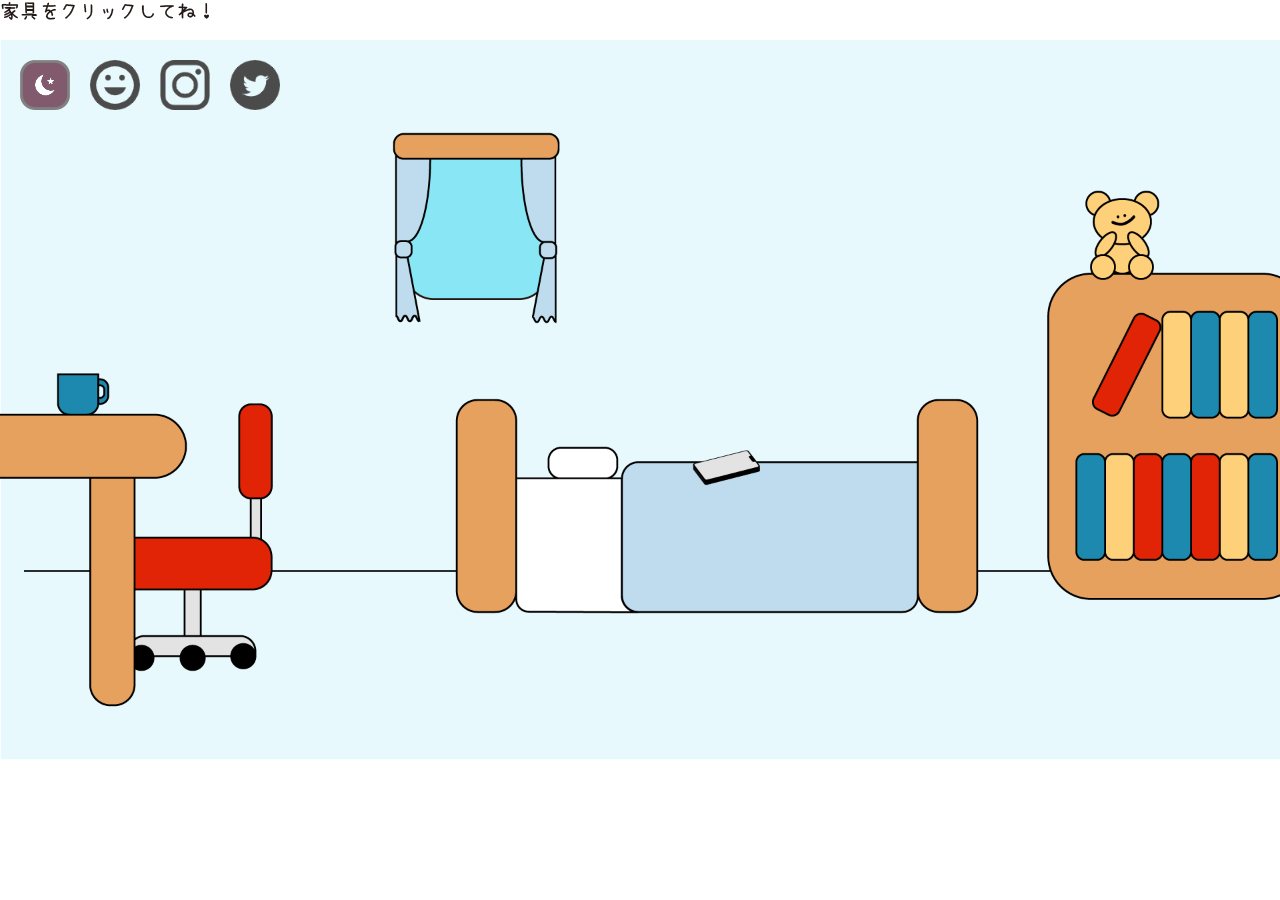
<file: index.html>
<!DOCTYPE html>
<html lang="ja">
<head>
    <meta charset="UTF-8">
    <title>ImageMapサンプル</title>
    <!-- cdnからjquery読み込み -->
    <script
      src="https://code.jquery.com/jquery-3.6.0.js"
      integrity="sha256-H+K7U5CnXl1h5ywQfKtSj8PCmoN9aaq30gDh27Xc0jk="
      crossorigin="anonymous"
    ></script>
    <script src="./js/main.js"></script>
    
    <link rel="stylesheet" href="./css/style.css">
</head>
<body>
  <img src="images/hiru_moji.png">
  <div class="img_container">
    <img src="images/web_hiru.png" alt="Image" width="100%" height="100%"/>
    <p class="item" style="width: 14%;height: 26%;top: 12%;left: 30%;" data-txt="最近セミの鳴き声で起こされるよね"></p>
    <p class="item" style="width: 42%;height: 19%;top: 61%;left: 35%;" data-txt="本当の部屋にはマットレスがあるよ"></p>
    <p class="item" style="width: 10%;height: 10%;top: 50%;left: 50%;" data-txt="アラームって５分おきに設定しちゃうよね"></p>
    <p class="item" style="width: 22%;height: 37%;top: 53%;left: 0%;" data-txt="勉強机親戚にあげちゃった"></p>
    <p class="item" style="width: 10%;height: 10%;top: 42%;left: 3%;" data-txt="朝一の冷たいお茶まじうまい"></p>
    <p class="item" style="width: 23%;height: 42%;top: 35%;left: 81%;" data-txt="本棚にもう漫画が入らない。。。"></p>
    <p class="item" style="width: 8%;height: 16%;top: 18%;left: 84%;" data-txt="ぬいぐるみが７体いるよ！！"></p>
    <div class="item_txt"></div>

    <div class="btn_set">
      <a href="./yoru.html"><img src="images/yoru_icon.png"></a>
      <a href="./profile.html"><img src="images/hiru_smail.png"></a>
      <a href="https://www.instagram.com/s.rea2525/?hl=ja" target="_blank"><img src="images/hiru_instagram.png"></a>
      <a href="https://twitter.com/I_like_amaimon" target="_blank"><img src="images/hiru_Twitter.png"></a>
    </div>
</div>


</body>
</html>
</file>
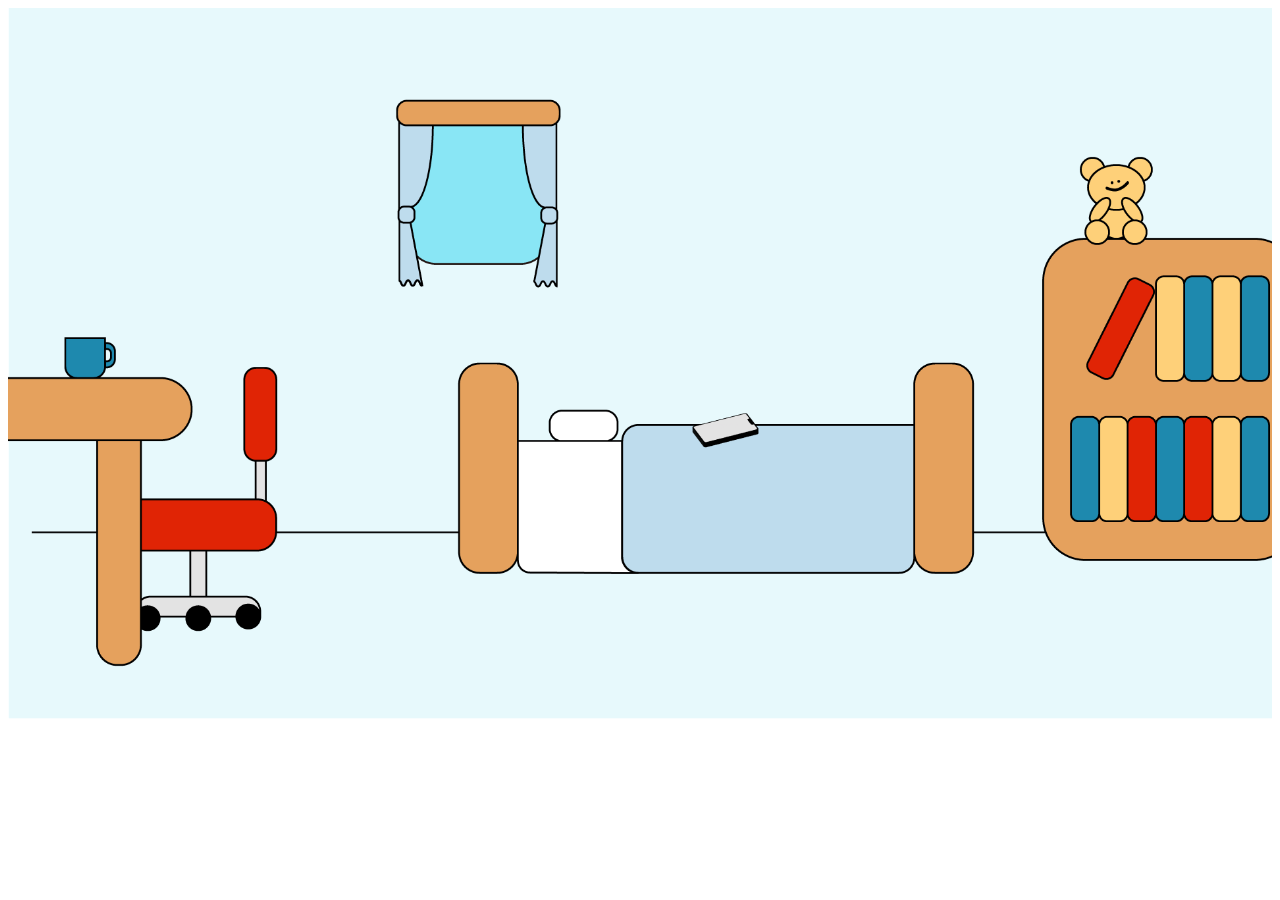
<file: hiru.html>
<!DOCTYPE html>
<html lang="ja">
<head>
    <meta charset="UTF-8">
    <title>ImageMapサンプル</title>
</head>
<body>
    <map name="sample">
      <area shape="rect" coords="20.30, 4.25, 30, 15.5" href="picture.html" alt="窓">
      <area shape="rect" coords="36, 21, 40.5, 24" href="picture.html" alt="スマホ">
      <area shape="rect" coords="24, 24, 52, 30.5" href="picture.html" alt="ベッド">
      <area shape="rect" coords="57, 7.5, 61.5, 13" href="picture.html" alt="くま">
      <area shape="rect" coords="55.5, 13, 67.5, 30" href="picture.html" alt="本棚">
      <area shape="rect" coords="0.5, 20, 15, 35" href="picture.html" alt="机と椅子">
      <area shape="rect" coords="2.5, 17, 6, 20" href="picture.html" alt="コップ">
    </map>
    <img usemap="#sample" src="images/web_hiru.png" alt="Image" width="100%" height="100%"/>
</body>
</html>
</file>
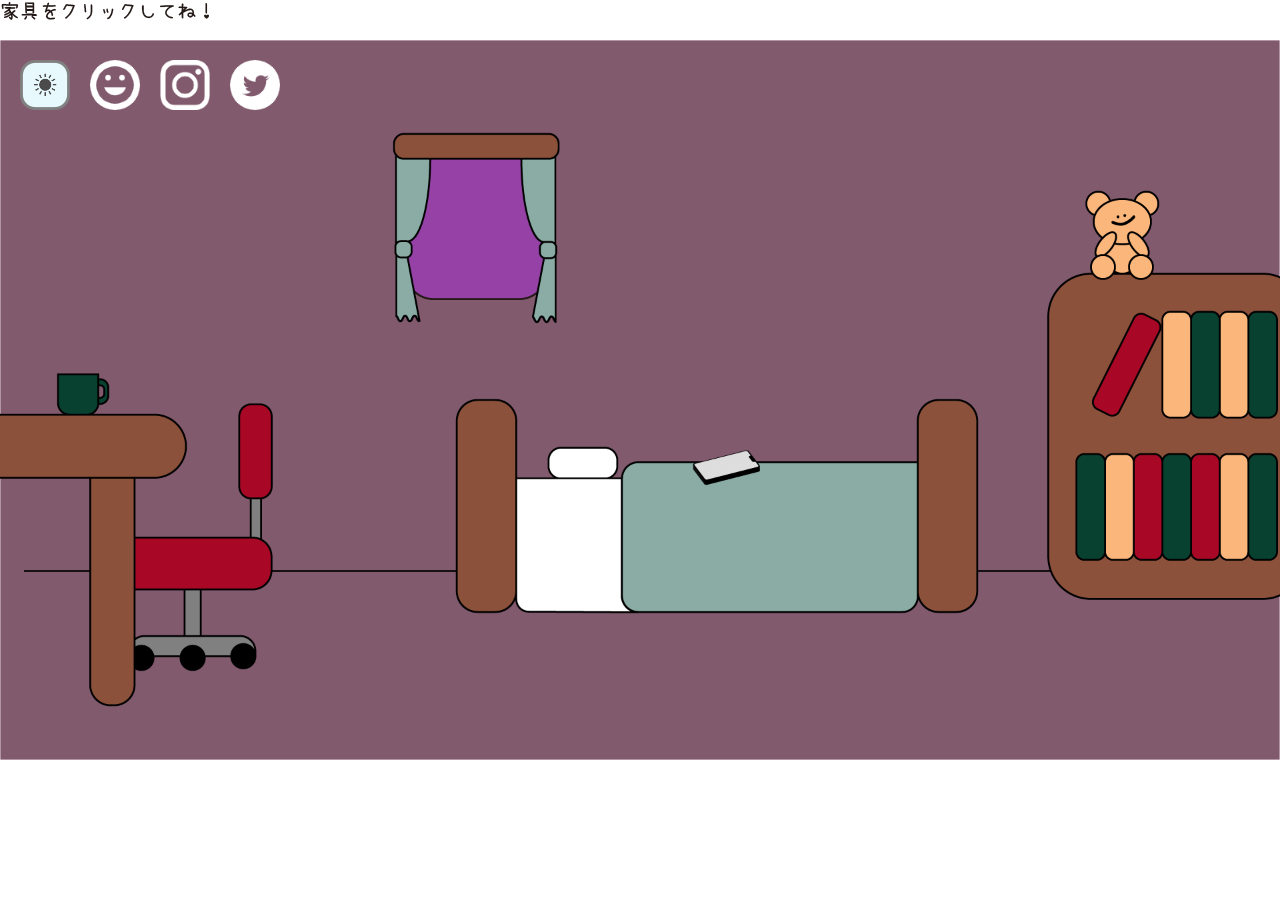
<file: yoru.html>
<!DOCTYPE html>
<html lang="ja">
<head>
    <meta charset="UTF-8">
    <title>ImageMapサンプル</title>
    <!-- cdnからjquery読み込み -->
    <script
      src="https://code.jquery.com/jquery-3.6.0.js"
      integrity="sha256-H+K7U5CnXl1h5ywQfKtSj8PCmoN9aaq30gDh27Xc0jk="
      crossorigin="anonymous"
    ></script>
    <script src="./js/main.js"></script>
    
    <link rel="stylesheet" href="./css/style.css">
</head>
<body>
  <img src="images/hiru_moji.png">
  <div class="img_container">
    <img src="images/web_yoru.png" alt="Image" width="100%" height="100%"/>
    <p class="item" style="width: 14%;height: 26%;top: 12%;left: 30%;" data-txt="夜中の大雨大好き"></p>
    <p class="item" style="width: 42%;height: 19%;top: 61%;left: 35%;" data-txt="ニトリでベット買う予定"></p>
    <p class="item" style="width: 10%;height: 10%;top: 50%;left: 50%;" data-txt="寝る前のYouTubeが日課"></p>
    <p class="item" style="width: 22%;height: 37%;top: 53%;left: 0%;" data-txt="勉強椅子だけ残ってる"></p>
    <p class="item" style="width: 10%;height: 10%;top: 42%;left: 3%;" data-txt="お風呂上がりの野菜ジュースめちゃ美味しい"></p>
    <p class="item" style="width: 23%;height: 42%;top: 35%;left: 81%;" data-txt="本棚もニトリで買う！"></p>
    <p class="item" style="width: 8%;height: 16%;top: 18%;left: 84%;" data-txt="抱き枕しか勝たん"></p>
    <div class="item_txt"></div>

    <div class="btn_set">
      <a href="./index.html"><img src="images/hiru_icon.png"></a>
      <a href="./profile.html"><img src="images/yoru_smail.png"></a>
      <a href="https://www.instagram.com/s.rea2525/?hl=ja" target="_blank"><img src="images/yoru_instagram.png"></a>
      <a href="https://twitter.com/I_like_amaimon" target="_blank"><img src="images/yoru_Twitter.png"></a>
    </div>
</div>
    

</body>
</html>
</file>
<file: css/style.css>
@charset "UTF-8";
/*======================================================
基本 全体の設定
======================================================*/
* {
  box-sizing: border-box;
  margin: 0;
  padding: 0;
}

html,
body {
  height: 100%;
  font-feature-settings: "palt";
  background-color: #fff;
  position: relative;
}

body {
  font-size: 16px;
  line-height: 1.6;
  font-family: "游ゴシック体", YuGothic, "游ゴシック", "Yu Gothic", "ヒラギノ角ゴ ProN W3", "Hiragino Kaku Gothic ProN", "メイリオ", Meiryo, sans-serif;
  color: #333333;
  letter-spacing: 0.05em;
}

a {
  color: inherit;
  transition: 0.3s all;/* 値が変わった場合、0.3秒かけて変化する */
}

/* a:hoverはマウスオーバーしたときのセレクタ */
a:hover {
  opacity: 0.7;
}

/* 画像は親要素からはみ出さないように最大幅を100%に */
img {
  max-width: 100%;
  height: auto;
}

/* リストの先頭に・がつかないように */
li {
  list-style: none;
}

@media (min-width: 901px) {
  .sp_only {
    display: none !important;
  }
}

@media (max-width: 900px) {
  .pc_only {
    display: none !important;
  }
}




/*======================================================
header
======================================================*/
header {
  position: fixed;/* position: fixedにするとスクロールしても同じ位置に表示される */
  z-index: 2; /* z-indexはレイヤーの前後関係。数字が大きくなるほど手前 */
  max-width: 1000px;/* max-widthは最大幅 ウィンドウが小さくなればそれに合わせてせまくなる */
  top: 0;
  left: 0;
  right: 0;
  margin: auto;
}

header a {
  display: block;
  text-decoration: none;/* a要素にもともと付く下線をなしに */
}

header .inner {
  background-color: #fff;
  position: relative;
  display: flex;
  justify-content: space-between;
  padding: 15px 20px;
  box-shadow: 0px 0px 5px rgba(0, 0, 0, 0.35);
  border-radius: 4px;
  margin: 20px;
}

/* ロゴ */
#header_logo img {
  display: block;
  width: 100px;
}

/* メニュー */
#global_menu {
  display: flex;
  font-size: 23px;
  position: relative;
}



#global_menu a {
  padding: 0px 13px;
  line-height: 1;
  position: relative;
}

#global_menu li {
  position: relative;
}

#global_menu li.current::before {
  content: "";
  bottom: 2px;
  position: absolute;
  width: 100%;
  height: 10px;
  background-color: #ccc;
}

#menu_btn{
  position: absolute;
  width: 40px;
  height: 40px;
  border-radius: 20px;
  right: 10px;
  top: 7px;
  background-color: #ccc;
  z-index: 30;
  cursor: pointer;
  display: none;
}

/* レスポンシブ */
@media (max-width: 900px) {
  header .inner {
    flex-direction: column;
  }

  #global_menu {
    flex-direction: column;
    display: none;
  }

  .open_menu #global_menu {
    display: flex;
  }

  #global_menu li a{
    padding: 10px 0;
    text-align: center;
  }

  #menu_btn{
    display: block;
  }
}

/*======================================================
footer
======================================================*/
footer {
  background-color: #333;
  color: #fff;
  text-align: center;
  padding: 20px;
  font-size: 10px;
}


/*======================================================
コンテンツ共通
======================================================*/

body.contents_page {/* classにcontents_pageが指定されているbodyタグ */
  padding-top: 100px;
}

.sec{
  margin-bottom: 40px;
}

.contents {
  max-width: 1000px;
  min-height: 600px;
  padding: 20px;
  margin: auto;
}

/* =================================================
トップページ
================================================= */
.top_eye_catch {
  height: 500px;
  color: #fff;
  font-weight: bold;
  background-image: url(../images/top.jpg);/* 背景画像 */
  background-size: cover;/* 背景画像のサイズ 要素いっぱいに表示 */
  background-position: center center;/* 背景画像の位置 */
  background-attachment: fixed;/* スクロールしたときの背景画像の位置 固定 */
  
  /* 上下左右中央テクニック https://ics.media/entry/17522/ */
  display: flex;
  align-items: center;
  justify-content: center;
}

.link_menu{
  padding-top: 10px;
}

.each_link{
  display: flex;
}

.each_link .link_pic{
  width: 200px;
}

.each_link .link_txt{
  margin-left: 30px;
  flex: 1;
}

.each_link .link_title{
  font-weight: bold;
  padding-bottom: 5px;
  margin-bottom: 5px;
  border-bottom: 1px solid #333;
}

a.link_btn{
  text-decoration: none;
  font-weight: bold;
  display: block;
  margin: 30px 0;
  border: 2px solid #666;
  padding: 5px;
  text-align: center;
  border-radius: 50px;
  width: 200px;
}

a.link_btn:hover{/* classがlink_btnのaタグのマウスオーバー時 */
  opacity: 1;/* 半透明にならないように上書き */
  border-radius: 0;
  color: #fff;
  background-color: #333;
}

/* =================================================
worksページ
================================================= */

.thumb_list {
  display: flex;
  flex-wrap: wrap;
  margin: 0 -10px;
}

.thumb_list li {
  width: 25%;
  padding: 10px;
}

@media (max-width: 900px) {
  .thumb_list li {
    width: 50%;
  }
}

@media (max-width: 500px) {
  .thumb_list li {
    width: 100%;
  }
}

.thumb_list li a {
  display: block;
  height: 120px;
  border: 1px solid #ccc;
  opacity: 1;
  overflow: hidden;/* はみ出た部分は隠す */
}

.thumb_list li a img {
  display: block;
  width: 100%;
  height: 100%;
  object-fit: cover;
  object-position: center center;
  
  transition: 0.4s all;
}

/* マウスオーバー時、中の画像が1.3倍になって10度傾く */
.thumb_list li a:hover img{
  transform: scale(1.3) rotate(10deg);
}

/*======================================================
reportページ
======================================================*/

.report_eye_catch {
  height: 300px;
  background-image: url(../images/report.jpg);
  background-size: cover;
  background-position: center center;
  display: flex;
  align-items: center;
  justify-content: center;
  color: #fff;
  font-weight: bold;
}

.report {
  border: 1px solid #ccc;
  padding: 40px;
}

.report .outline {
  margin-bottom: 40px;
  display: flex;
}

@media (max-width: 900px) {
  .report .outline {
    display: block;
  }
}

.report .outline .pic {
  width: 45%;
  border: 3px solid #999;
}

.report .outline .txt {
  flex: 1;
  padding-left: 20px;
}

.report h1 {
  margin-bottom: 20px;
  padding-left: 10px;
  border-left: 5px solid #ff9a02;
}

.ex_link {
  display: inline-block;
  position: relative;
  padding: 4px;
  padding-left: 26px;
}

.ex_link::before {
  box-sizing: border-box;
  content: "";
  display: block;
  width: 20px;
  height: 14px;
  border: 3px solid #666;
  border-radius: 3px;
  position: absolute;
  left: 0;
  top: 0;
  bottom: 0;
  margin: auto;
}

/* =================================================
profileページ
================================================= */
.profile_container{
  writing-mode: vertical-rl;
  width: 100%;
  height: 300px;
  overflow: auto;
  font-family: "MS Pゴシック",sans-serif;
}

.profile_container h3{
  margin-right: 30px;
}



/*======================================================
汎用
======================================================*/
.mb_m {
  margin-bottom: 20px;
}



.img_container{
  position: relative;
}

.img_container p.item{
  position: absolute;
  cursor: pointer;

}

.item_txt{
  position: absolute;
  width: 100%;
  height: 100%;
  top: 0;
  display: flex;
  align-items: center;
  justify-content: center;
  pointer-events: none;
  font-size: 30px;
  font-weight: bold;
}


/* 左上のボタンセット */
.btn_set{
  position: absolute;
  top: 10px;
  left: 10px;
  display: flex;
}

.btn_set a{
  display: block;
  width: 50px;
  margin: 10px;
}

.btn_set a:hover{
  opacity: 1;
}
</file>
